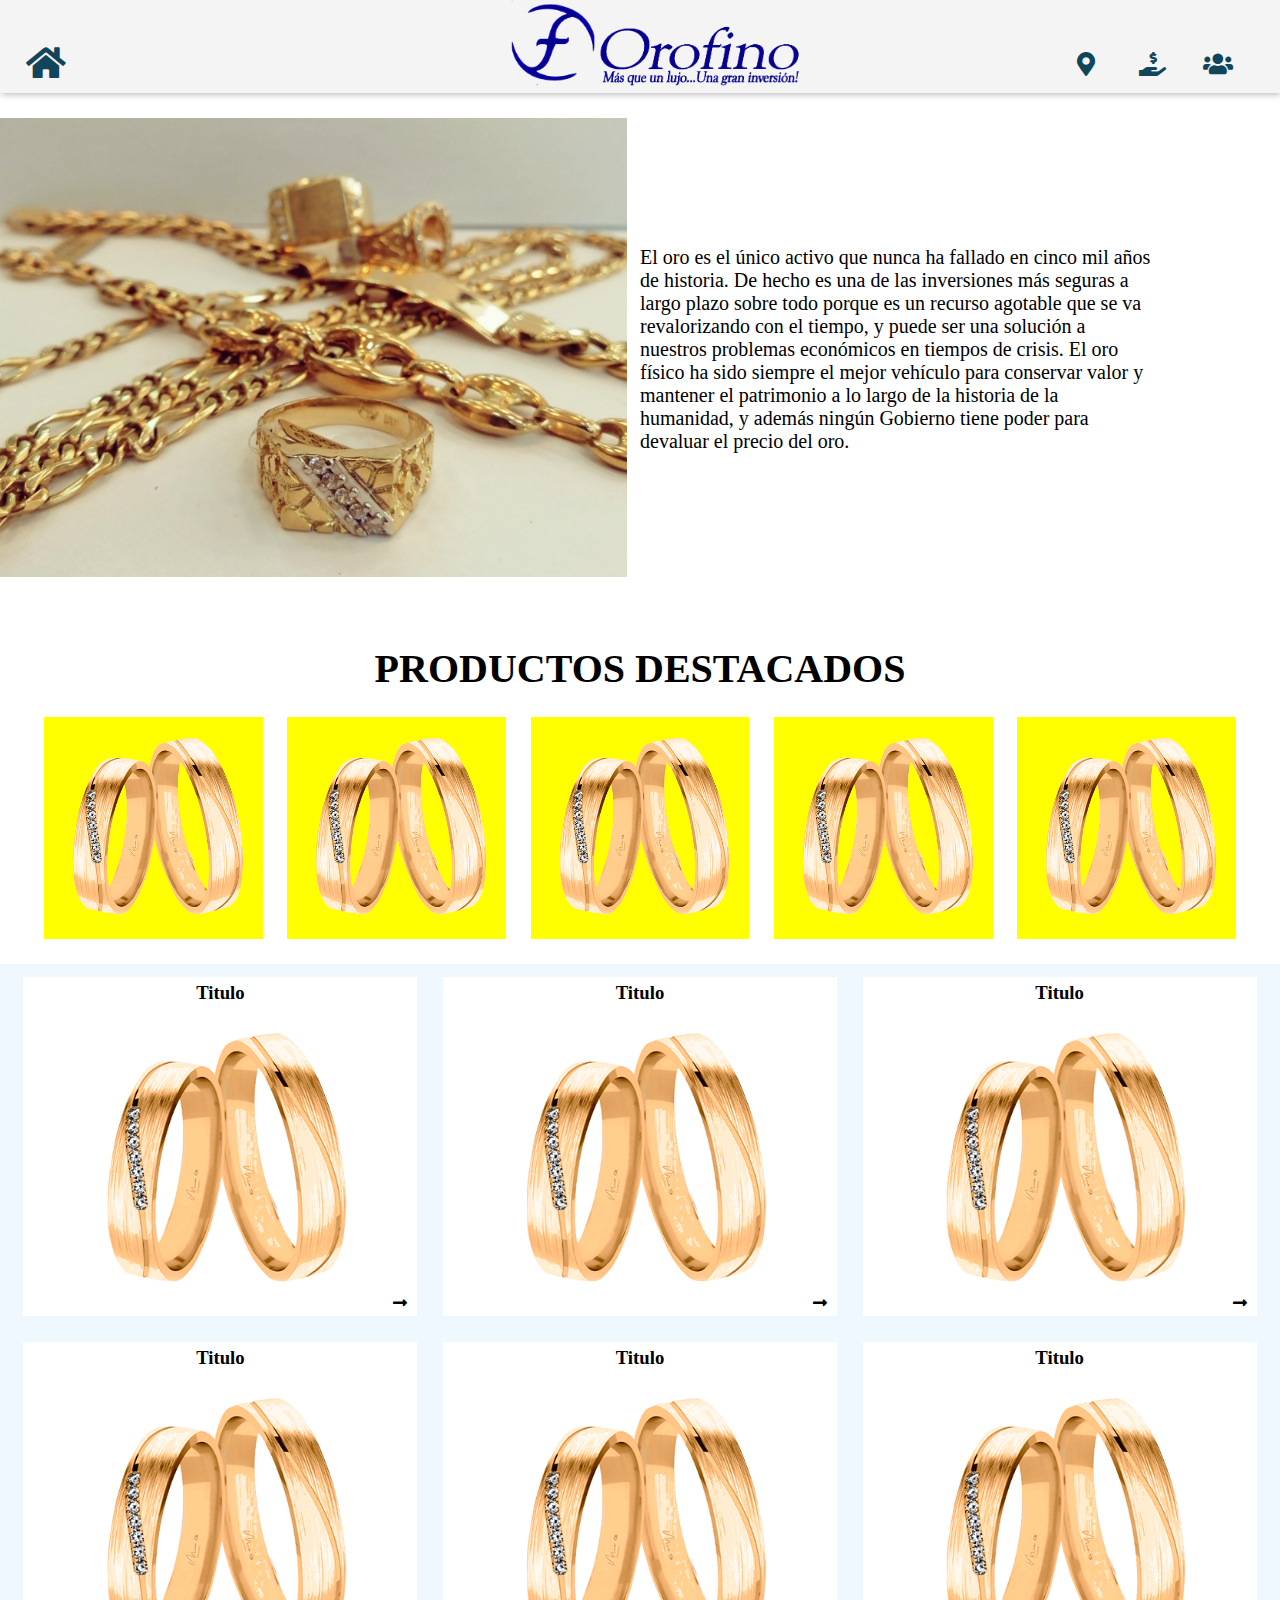
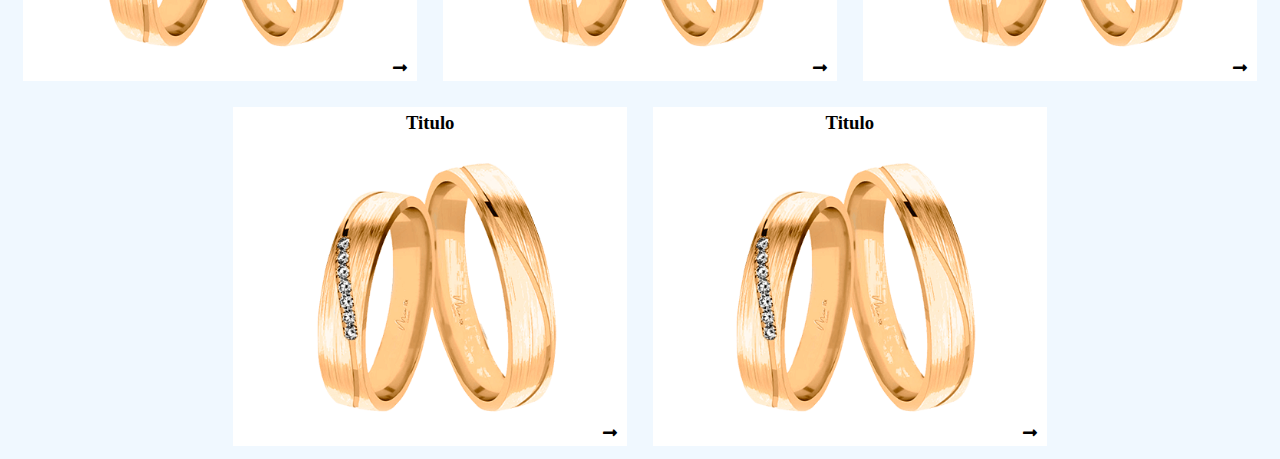
<file: tienda.html>
<!DOCTYPE html>
<html lang="es">
  <head>
    <meta charset="UTF-8" />
    <meta name="viewport" content="width=device-width, initial-scale=1.0" />
    <link rel="stylesheet" href="./css_fonts/all.css" />
    <link rel="stylesheet" href="./tienda.css" />
    <title>Document</title>
  </head>
  <body>
    <main>
      <header>
        <nav class="barra_logo">
          <div class="boton_home">
            <a href="./index.html">
              <i class="fas fa-home"></i>
            </a>
          </div>
          <figure class="imagen">
            <a href="./index.html">
              <img src="./images/logo1.png" alt="logo"/>
            </a>
          </figure>
          <div class="caja_boton">
            <div class="boton">
              <i class="fas fa-map-marker-alt"></i>
            </div>
            <div class="boton">
              <i class="fas fa-hand-holding-usd"></i>
            </div>
            <div class="boton">
              <i class="fas fa-users"></i>
            </div>
          </div>
        </nav>
      </header>
      <section class="home">
        <figure class="img-home">
          <img src="./images/orofino/fondo.jpg" alt="" />
        </figure>
        <p>
          El oro es el único activo que nunca ha fallado en
          cinco mil años de historia. De hecho es una de las inversiones más
          seguras a largo plazo sobre todo porque es un recurso agotable que se
          va revalorizando con el tiempo, y puede ser una solución a nuestros
          problemas económicos en tiempos de crisis. El oro físico ha sido
          siempre el mejor vehículo para conservar valor y mantener el
          patrimonio a lo largo de la historia de la humanidad, y además ningún
          Gobierno tiene poder para devaluar el precio del oro.
        </p>
      </section>
      <article class="container-dest">
        <h2>PRODUCTOS DESTACADOS</h2>
        <div class="destacados">
          <div class="product-dest">
            <img src="./images/oro.png" alt="" />
          </div>
          <div class="product-dest">
            <img src="./images/oro.png" alt="" />
          </div>
          <div class="product-dest">
            <img src="./images/oro.png" alt="" />
          </div>
          <div class="product-dest">
            <img src="./images/oro.png" alt="" />
          </div>
          <div class="product-dest">
            <img src="./images/oro.png" alt="" />
          </div>
        </div>
      </article>
      <section class="catalogo">
        <div class="container-catalogo">
          <div class="category">
            <h3>Titulo</h3>
            <img src="./images/oro.png" alt="" />
            <i class="fas fa-long-arrow-alt-right arrow"></i>
          </div>
          <div class="category">
            <h3>Titulo</h3>
            <img src="./images/oro.png" alt="" />
            <i class="fas fa-long-arrow-alt-right arrow"></i>
          </div>
          <div class="category">
            <h3>Titulo</h3>
            <img src="./images/oro.png" alt="" />
            <i class="fas fa-long-arrow-alt-right arrow"></i>
          </div>
          <div class="category">
            <h3>Titulo</h3>
            <img src="./images/oro.png" alt="" />
            <i class="fas fa-long-arrow-alt-right arrow"></i>
          </div>
          <div class="category">
            <h3>Titulo</h3>
            <img src="./images/oro.png" alt="" />
            <i class="fas fa-long-arrow-alt-right arrow"></i>
          </div>
          <div class="category">
            <h3>Titulo</h3>
            <img src="./images/oro.png" alt="" />
            <i class="fas fa-long-arrow-alt-right arrow"></i>
          </div>
          <div class="category">
            <h3>Titulo</h3>
            <img src="./images/oro.png" alt="" />
            <i class="fas fa-long-arrow-alt-right arrow"></i>
          </div>
          <div class="category">
            <h3>Titulo</h3>
            <img src="./images/oro.png" alt="" />
            <i class="fas fa-long-arrow-alt-right arrow"></i>
          </div>
        </div>
      </section>
      <footer class="footer"></footer>
    </main>
  </body>
</html>
</file>
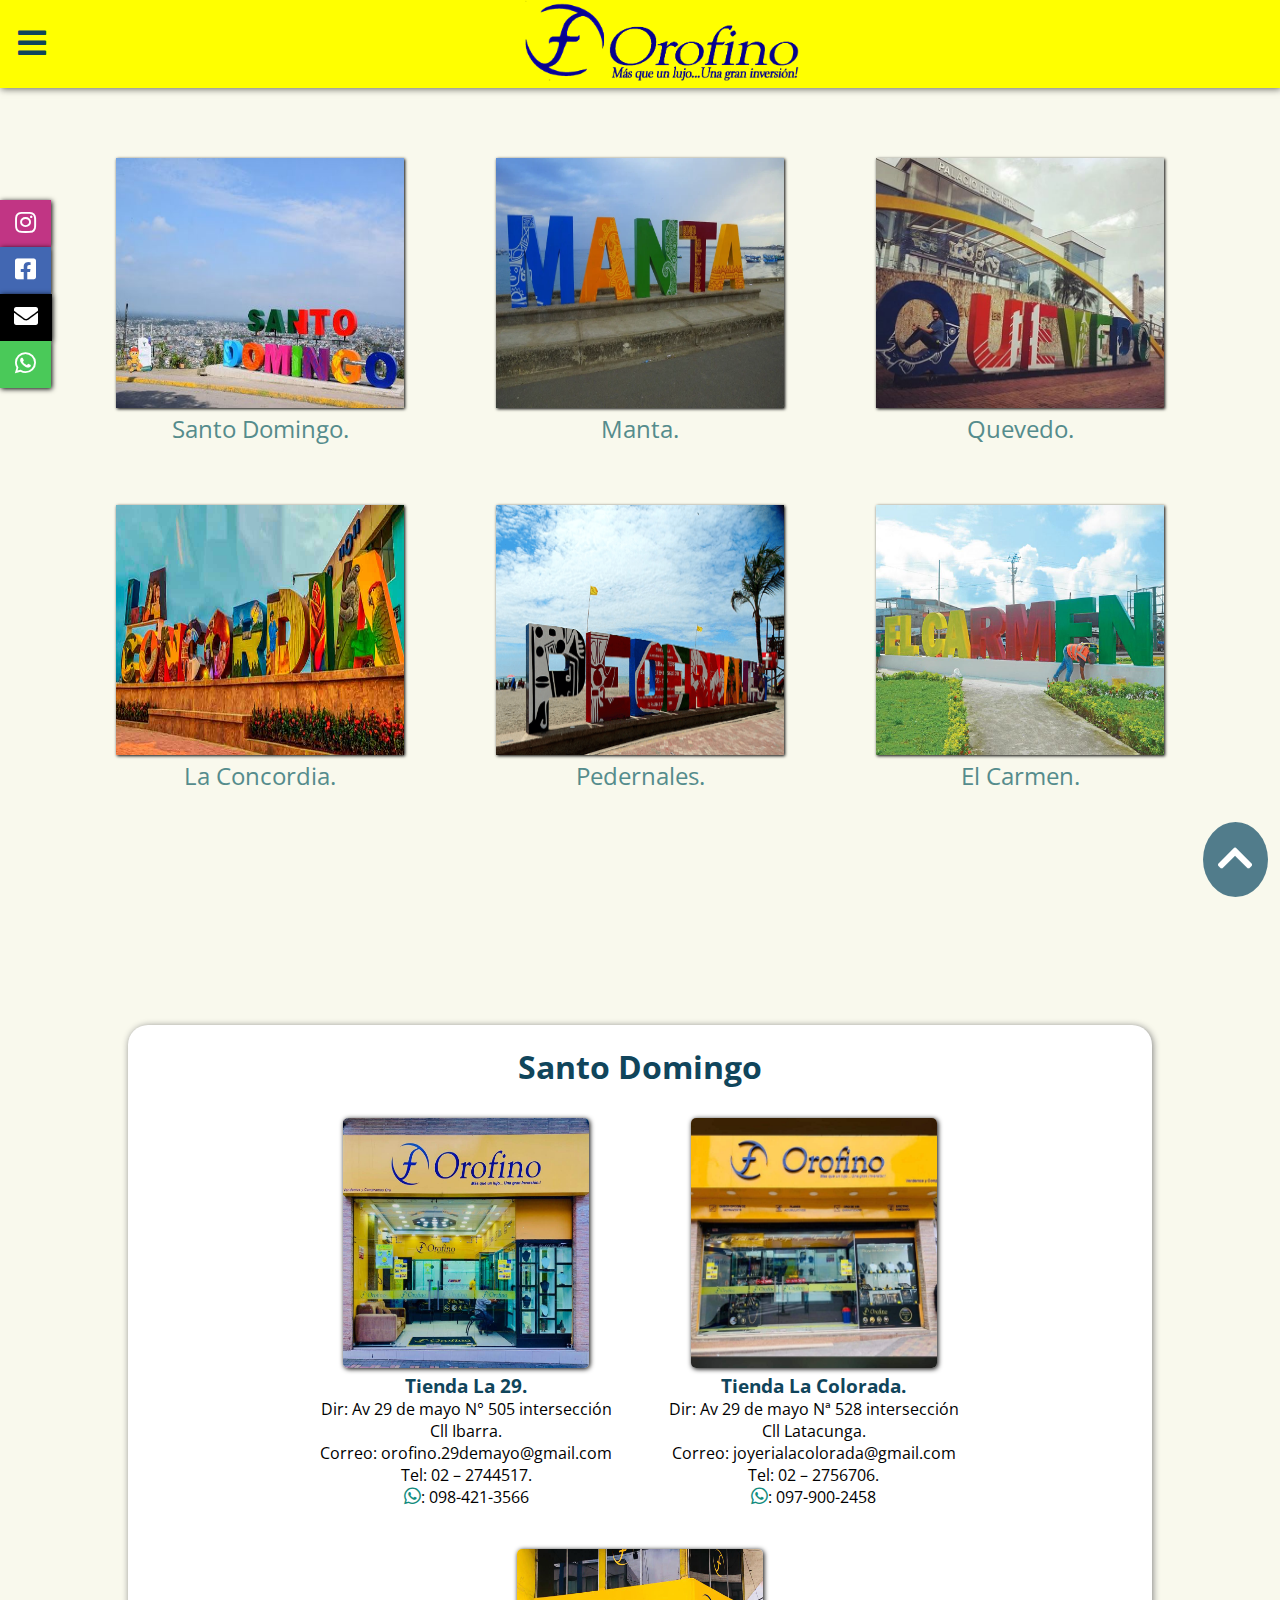
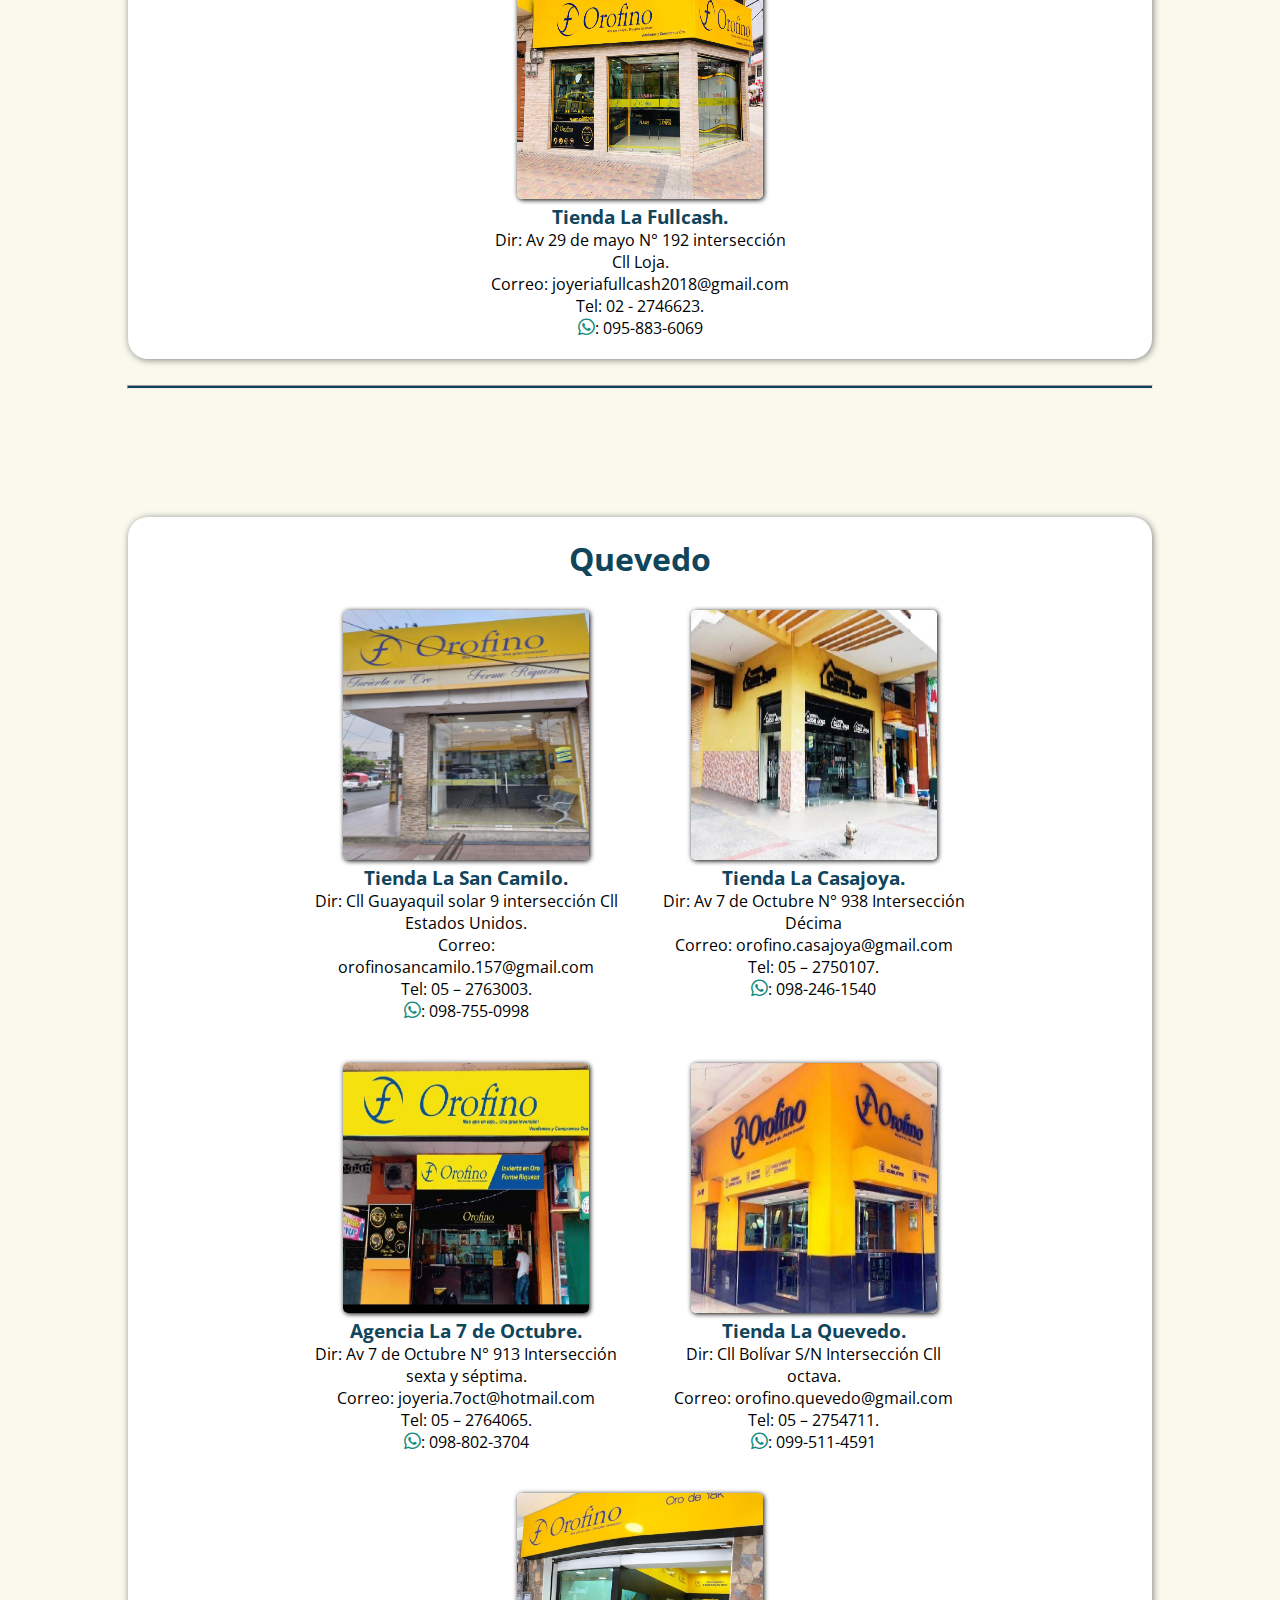
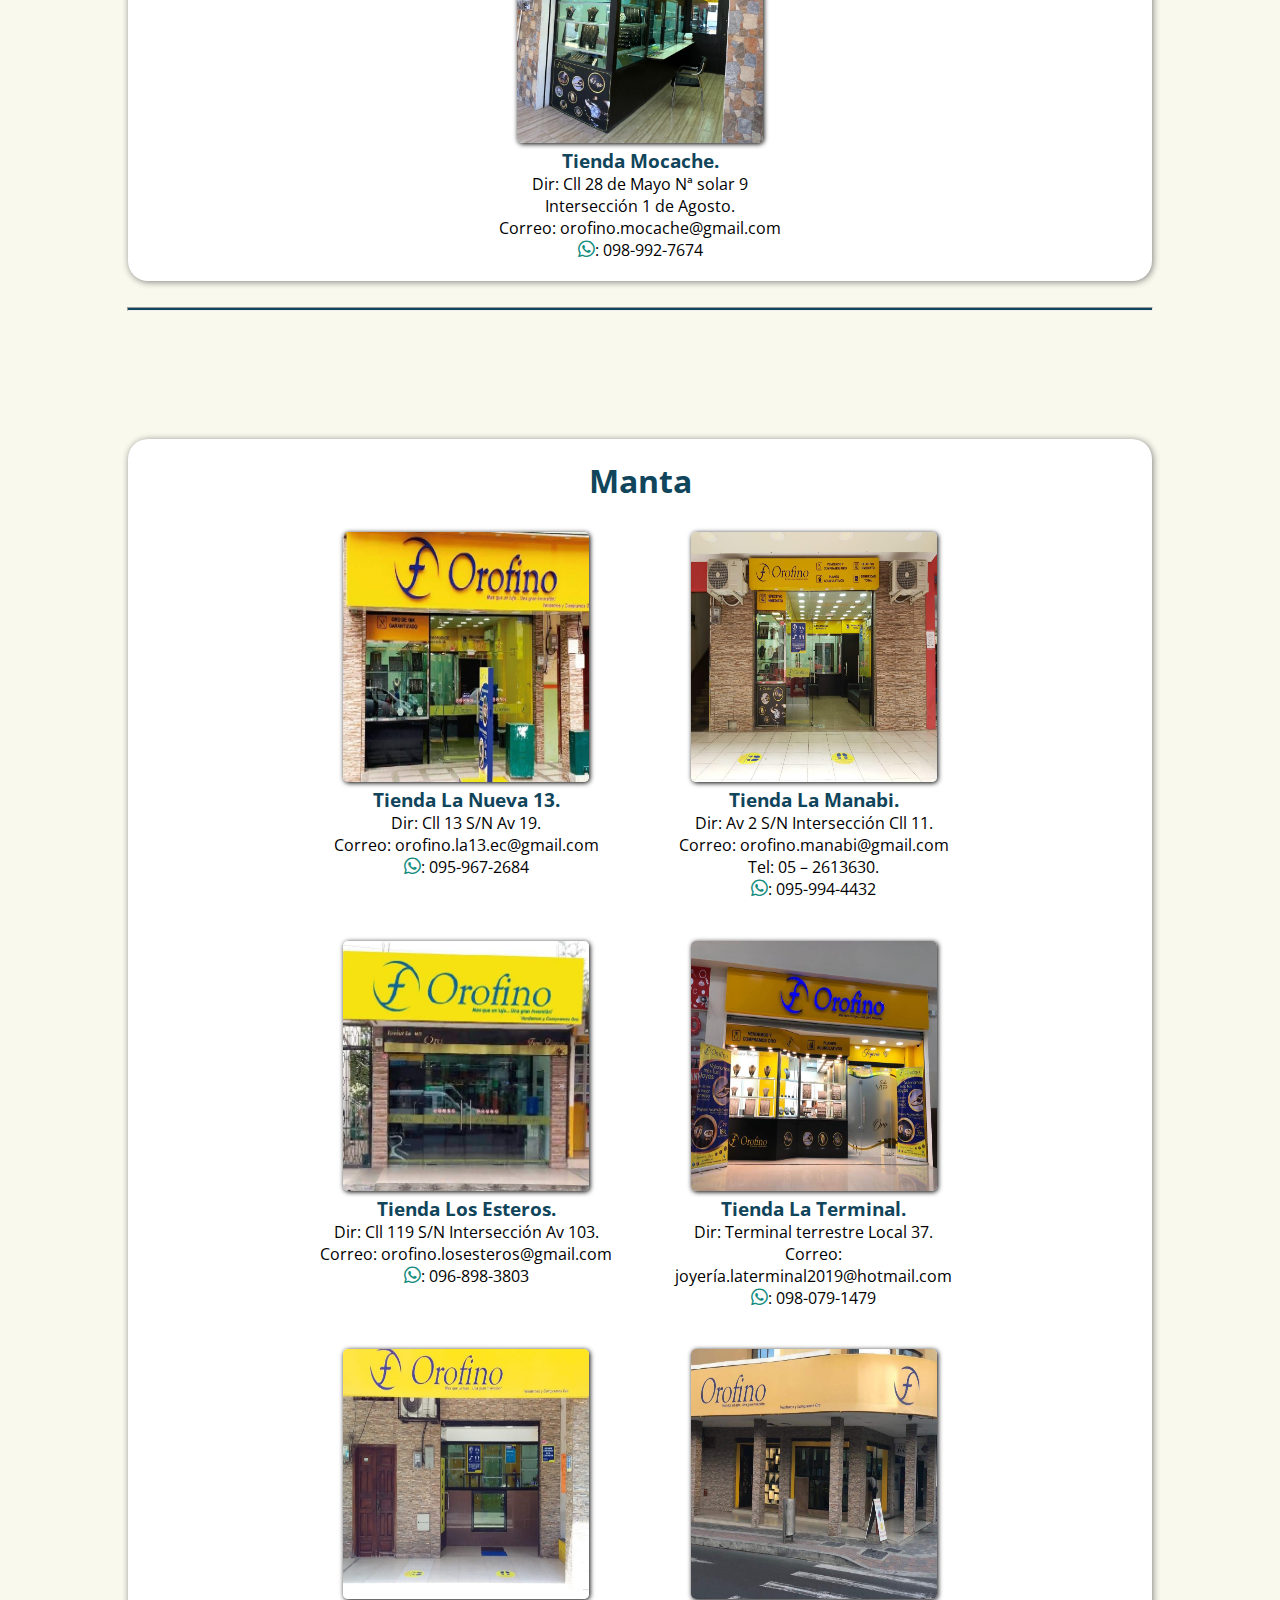
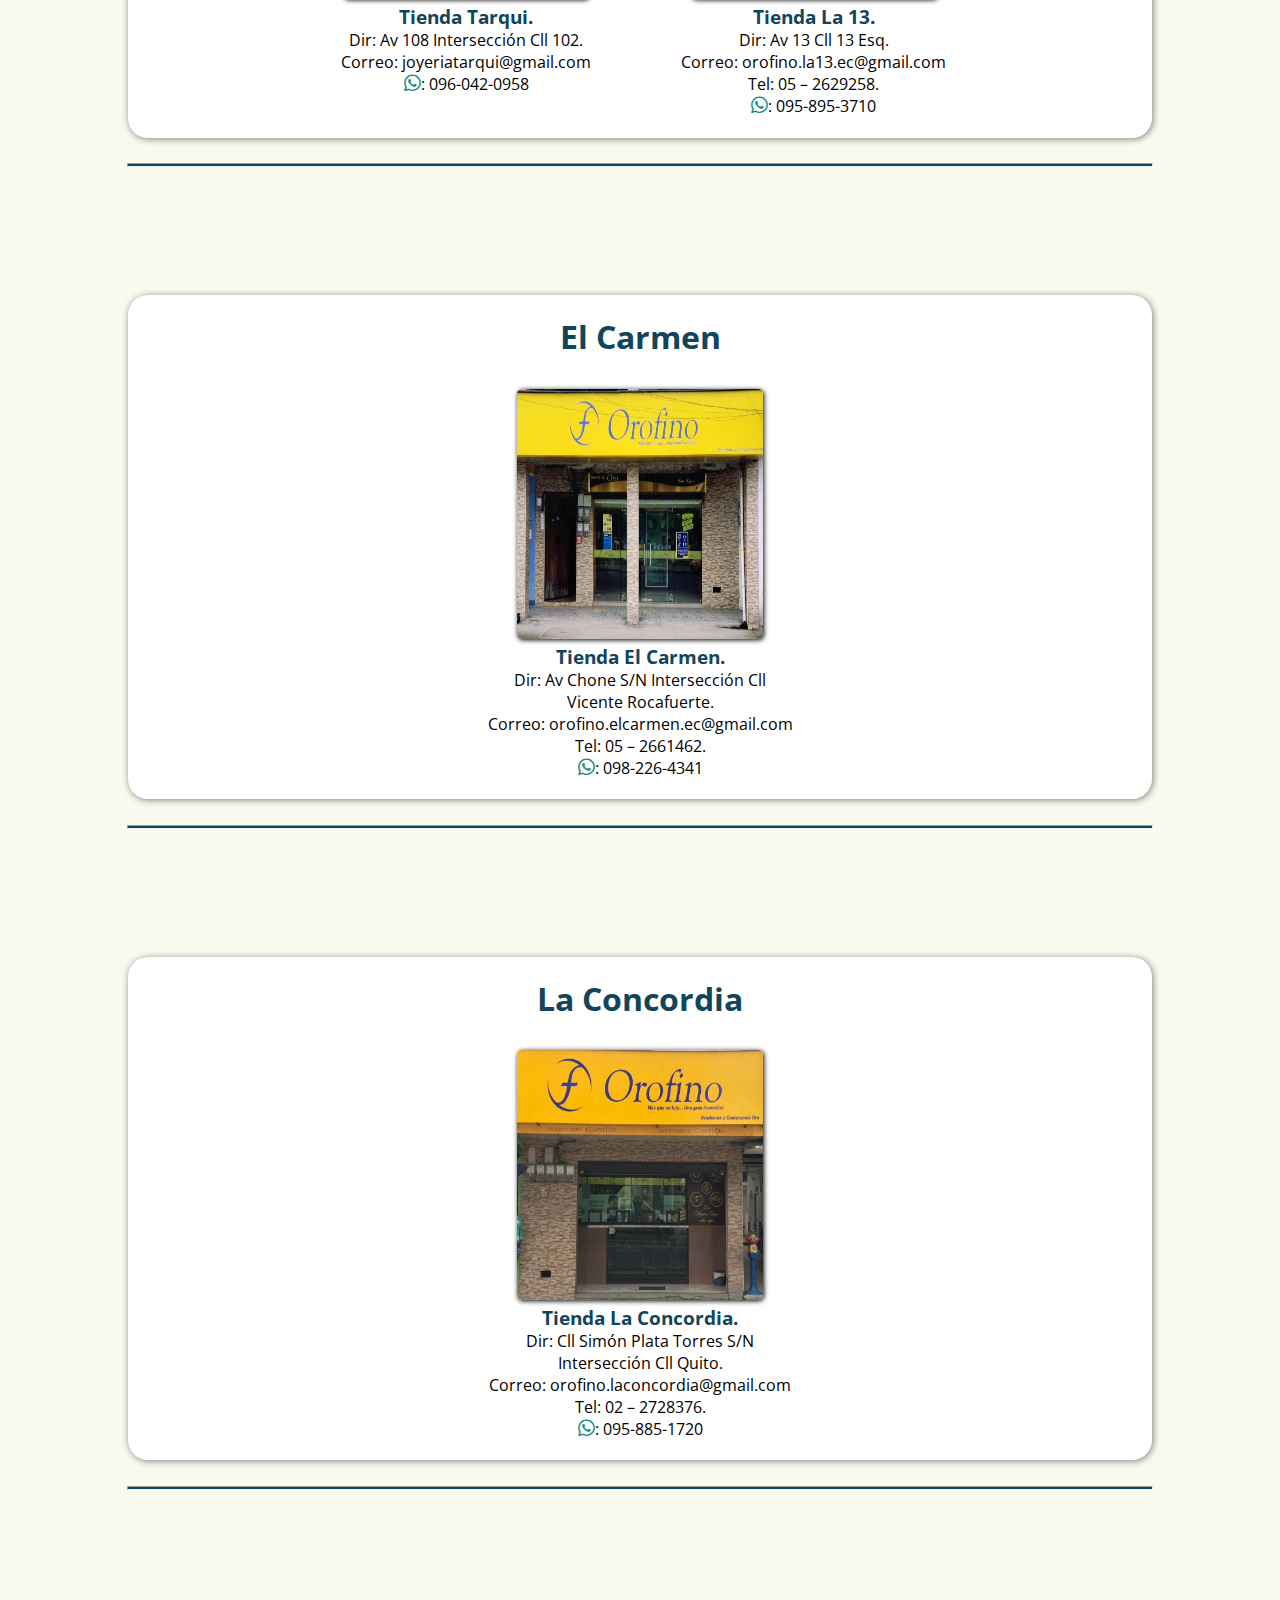
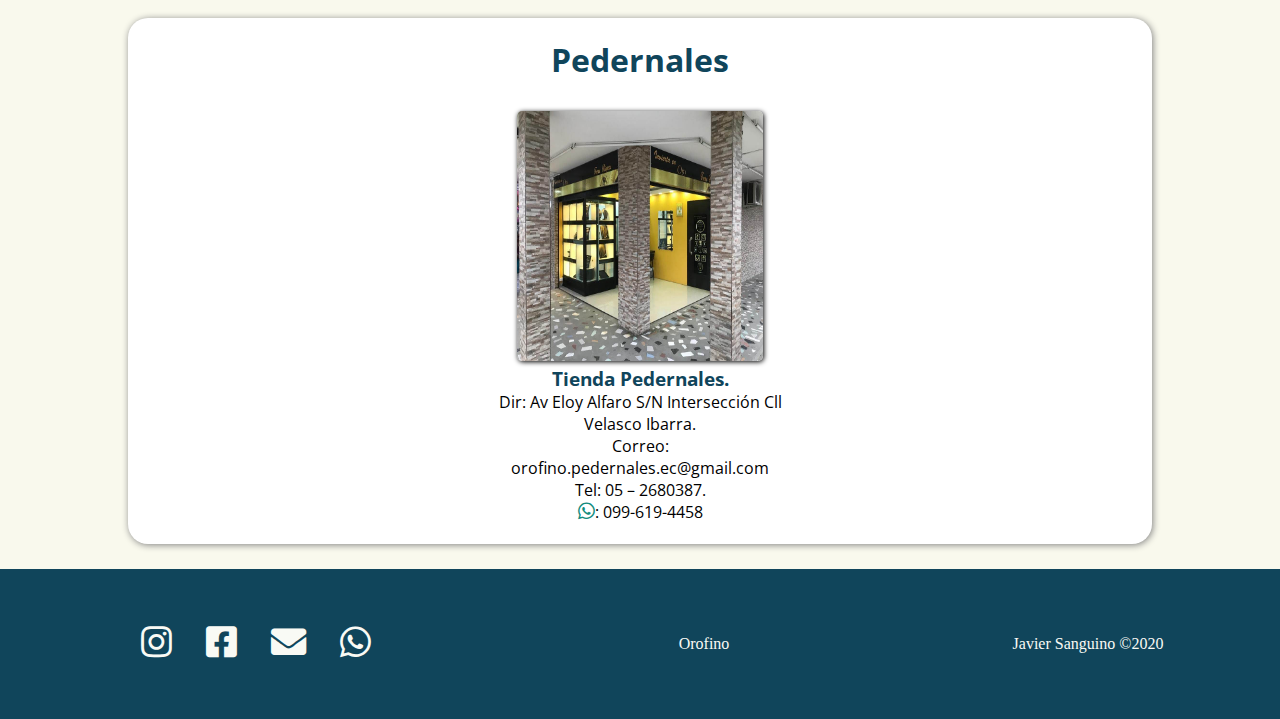
<file: enlaces/contacto.html>
<!DOCTYPE html>
<html lang="es">

<head>
    <meta charset="UTF-8">
    <meta name="viewport" content="width=device-width, initial-scale=1.0">
    <link rel="stylesheet" href="../css/estilos_contacto.css">
    <link rel="stylesheet" href="../css_fonts/all.min.css">
    <link rel="icon" href="../images/icono.ico">
    <link href="https://fonts.googleapis.com/css2?family=Open+Sans:wght@300&family=Roboto:wght@100&display=swap"
        rel="stylesheet">
    <title>Contacto</title>
</head>

<body>
    <main>
        <nav class="barra_logo">
            <div class="imagen">
                <a href="../index.html"><img src="../images/logo1.png" alt="logo"></a>
            </div>
            <div class="caja_boton">
                <button class="boton"><i class="fas fa-bars"></i>
                    <ul>
                        <li class="item_menu"><a href="../index.html">Inicio</a></li>
                        <li class="item_menu"><a href="../enlaces/tienda.html">Tienda</a></li>
                        <li class="item_menu"><a href="nosotros.html">Nosotros</a></li>
                        <li class="item_menu"><a href="contratacion.html">Contratacion</a></li>
                    </ul>
                </button>
            </div>
        </nav>
        <span id="up"></span>
        <section class="galery">
            <div class="item">
                <a href="#_sto_dom"><img src="../images/orofino/santo_dom.jpg" alt="santo domingo"
                        title="santo domingo"></a>
                <p>Santo Domingo.</p>
            </div>
            <div class="item">
                <a href="#_manta"><img src="../images/orofino/manta.jpg" alt="Manta" title="Manta"></a>
                <p>Manta.</p>
            </div>
            <div class="item">
                <a href="#_quevedo"><img src="../images/orofino/quevedo.jpg" alt="Quevedo" title="Quevedo"></a>
                <p>Quevedo.</p>
            </div>
            <div class="item">
                <a href="#_concordia"><img src="../images/orofino/concordia_.jpg" alt="la Concordia"
                        title="la Concordia"></a>
                <p>La Concordia.</p>
            </div>
            <div class="item">
                <a href="#_pedernales"><img src="../images/orofino/pedernales.png" alt="Pedernales" title="Pedernales"></a>
                <p>Pedernales.</p>
            </div>
            <div class="item">
                <a href="#_el_carmen"><img src="../images/orofino/el_carmen.jpg" alt="El Carmen" title="El Carmen"></a>
                <p>El Carmen.</p>
            </div>
        </section>
        <article class="boton-up">
            <button><a href="#up"><i class="fas fa-chevron-up"></i></a></button>
        </article>
        <section class="container">
            <span id="_sto_dom"></span>
            <div class="ciudad" id="sto_dom">
                <h2 class="titulo_ciudad">Santo Domingo</h2>
                <div class="container_agencia">
                    <div class="agencia" id="la_29">
                        <img src="../images/orofino/151.jpg" alt="agencia" title="La 29">
                        <h3>Tienda La 29.</h3>
                        <p>Dir: Av 29 de mayo N° 505 intersección Cll Ibarra.</p>
                        <p>Correo: orofino.29demayo@gmail.com</p>
                        <p>Tel: 02 – 2744517.</p>
                        <p><i class="fab fa-whatsapp"></i>: 098-421-3566</p>
                    </div>
                    <div class="agencia" id="colorada">
                        <img src="../images/orofino/150.jpg" alt="agencia" title="La Colorada">
                        <h3>Tienda La Colorada.</h3>
                        <p>Dir: Av 29 de mayo Nª 528 intersección Cll Latacunga.</p>
                        <p>Correo: joyerialacolorada@gmail.com </p>
                        <p>Tel: 02 – 2756706.</p>
                        <p><i class="fab fa-whatsapp"></i>: 097-900-2458</p>
                    </div>
                    <div class="agencia" id="full">
                        <img src="../images/orofino/full.jpg" alt="agencia" title="La Fullcash">
                        <h3>Tienda La Fullcash.</h3>
                        <p>Dir: Av 29 de mayo N° 192 intersección Cll Loja.</p>
                        <p>Correo: joyeriafullcash2018@gmail.com</p>
                        <p>Tel: 02 - 2746623.</p>
                        <p><i class="fab fa-whatsapp"></i>: 095-883-6069</p>
                    </div>
                </div>
            </div>
            <hr id="_quevedo" />
            <div class="ciudad" id="quevedo">
                <h2 class="titulo_ciudad">Quevedo</h2>
                <div class="container_agencia">
                    <div class="agencia">
                        <img src="../images/orofino/san_camilo.jpg" alt="agencia" title="La San Camilo">
                        <h3>Tienda La San Camilo.</h3>
                        <p>Dir: Cll Guayaquil solar 9 intersección Cll Estados Unidos.</p>
                        <p>Correo: orofinosancamilo.157@gmail.com </p>
                        <p>Tel: 05 – 2763003.</p>
                        <p><i class="fab fa-whatsapp"></i>: 098-755-0998</p>
                    </div>
                    <div class="agencia">
                        <img src="../images/orofino/casa_joya.jpg" alt="agencia" title="La Casajoya">
                        <h3>Tienda La Casajoya.</h3>
                        <p>Dir: Av 7 de Octubre N° 938 Intersección Décima</p>
                        <p>Correo: orofino.casajoya@gmail.com</p>
                        <p>Tel: 05 – 2750107.</p>
                        <p><i class="fab fa-whatsapp"></i>: 098-246-1540</p>
                    </div>
                    <div class="agencia">
                        <img src="../images/orofino/7_octubre.jpg" alt="agencia" title="La 7 de Octubre">
                        <h3>Agencia La 7 de Octubre.</h3>
                        <p>Dir: Av 7 de Octubre N° 913 Intersección sexta y séptima.</p>
                        <p>Correo: joyeria.7oct@hotmail.com</p>
                        <p>Tel: 05 – 2764065.</p>
                        <p><i class="fab fa-whatsapp"></i>: 098-802-3704</p>
                    </div>
                    <div class="agencia">
                        <img src="../images/orofino/la_quevedo.jpg" alt="agencia" title="La Quevedo">
                        <h3>Tienda La Quevedo.</h3>
                        <p>Dir: Cll Bolívar S/N Intersección Cll octava.</p>
                        <p>Correo: orofino.quevedo@gmail.com </p>
                        <p>Tel: 05 – 2754711.</p>
                        <p><i class="fab fa-whatsapp"></i>: 099-511-4591</p>
                    </div>
                    <div class="agencia">
                        <img src="../images/orofino/mocache.jpg" alt="agencia" title="La Mocache">
                        <h3>Tienda Mocache.</h3>
                        <p>Dir: Cll 28 de Mayo Nª solar 9 Intersección 1 de Agosto.</p>
                        <p>Correo: orofino.mocache@gmail.com</p>
                        <p><i class="fab fa-whatsapp"></i>: 098-992-7674</p>
                    </div>
                </div>
            </div>
            <hr id="_manta" />
            <div class="ciudad" id="manta">
                <h2 class="titulo_ciudad">Manta</h2>
                <div class="container_agencia">
                    <div class="agencia">
                        <img src="../images/orofino/nueva_13.jpg" alt="agencia" title="La 13">
                        <h3>Tienda La Nueva 13.</h3>
                        <p>Dir: Cll 13 S/N Av 19.</p>
                        <p>Correo: orofino.la13.ec@gmail.com </p>
                        <p><i class="fab fa-whatsapp"></i>: 095-967-2684</p>
                    </div>
                    <div class="agencia">
                        <img src="../images/orofino/manabi.jpg" alt="agencia" title="La Manabi">
                        <h3>Tienda La Manabi.</h3>
                        <p>Dir: Av 2 S/N Intersección Cll 11.</p>
                        <p>Correo: orofino.manabi@gmail.com </p>
                        <p>Tel: 05 – 2613630.</p>
                        <p><i class="fab fa-whatsapp"></i>: 095-994-4432</p>
                    </div>
                    <div class="agencia">
                        <img src="../images/orofino/esteros.jpg" alt="agencia" title="Los Esteros">
                        <h3>Tienda Los Esteros.</h3>
                        <p>Dir: Cll 119 S/N Intersección Av 103.</p>
                        <p>Correo: orofino.losesteros@gmail.com</p>
                        <p><i class="fab fa-whatsapp"></i>: 096-898-3803</p>
                    </div>
                    <div class="agencia">
                        <img src="../images/orofino/terminal.jpg" alt="agencia" title="La Terminal">
                        <h3>Tienda La Terminal.</h3>
                        <p>Dir: Terminal terrestre Local 37.</p>
                        <p>Correo: joyería.laterminal2019@hotmail.com</p>
                        <p><i class="fab fa-whatsapp"></i>: 098-079-1479</p>
                    </div>
                    <div class="agencia">
                        <img src="../images/orofino/tarqui.jpg" alt="agencia" title="La Tarqui">
                        <h3>Tienda Tarqui.</h3>
                        <p>Dir: Av 108 Intersección Cll 102.</p>
                        <p>Correo: joyeriatarqui@gmail.com</p>
                        <p><i class="fab fa-whatsapp"></i>: 096-042-0958</p>
                    </div>
                    <div class="agencia">
                        <img src="../images/orofino/la_13.jpg" alt="agencia" title="La vieja 13">
                        <h3>Tienda La 13.</h3>
                        <p>Dir: Av 13 Cll 13 Esq.</p>
                        <p>Correo: orofino.la13.ec@gmail.com</p>
                        <p>Tel: 05 – 2629258.</p>
                        <p><i class="fab fa-whatsapp"></i>: 095-895-3710</p>
                    </div>
                </div>
            </div>
            <hr id="_el_carmen" />
            <div class="ciudad" id="el_carmen">
                <h2 class="titulo_ciudad">El Carmen</h2>
                <div class="container_agencia">
                    <div class="agencia">
                        <img src="../images/orofino/153.jpg" alt="agencia" title="El Carmen">
                        <h3>Tienda El Carmen.</h3>
                        <p>Dir: Av Chone S/N Intersección Cll Vicente Rocafuerte.</p>
                        <p>Correo: orofino.elcarmen.ec@gmail.com</p>
                        <p>Tel: 05 – 2661462.</p>
                        <p><i class="fab fa-whatsapp"></i>: 098-226-4341</p>
                    </div>
                </div>
            </div>
            <hr id="_concordia" />
            <div class="ciudad" id="concordia">
                <h2 class="titulo_ciudad">La Concordia</h2>
                <div class="container_agencia">
                    <div class="agencia">
                        <img src="../images/orofino/concordia.jpg" alt="agencia" title="La concordia">
                        <h3>Tienda La Concordia.</h3>
                        <p>Dir: Cll Simón Plata Torres S/N Intersección Cll Quito.</p>
                        <p>Correo: orofino.laconcordia@gmail.com</p>
                        <p>Tel: 02 – 2728376.</p>
                        <p><i class="fab fa-whatsapp"></i>: 095-885-1720</p>
                    </div>
                </div>
            </div>
            <hr id="_pedernales" />
            <div class="ciudad" id="pedernales">
                <h2 class="titulo_ciudad">Pedernales</h2>
                <div class="container_agencia">
                    <div class="agencia">
                        <img src="../images/orofino/pedernales.jpg" alt="agencia" title="Pedernales">
                        <h3>Tienda Pedernales.</h3>
                        <p>Dir: Av Eloy Alfaro S/N Intersección Cll Velasco Ibarra.</p>
                        <p>Correo: orofino.pedernales.ec@gmail.com</p>
                        <p>Tel: 05 – 2680387.</p>
                        <p><i class="fab fa-whatsapp"></i>: 099-619-4458</p>
                    </div>
                </div>
            </div>
        </section>
        <article class="barra_redes">
            <ul>
                <li><a href="https://www.instagram.com/oro_fino_ecuador/?hl=es-la" class="insta" target="_blank"><i
                            class="fab fa-instagram"></i></a></li>
                <li><a href="https://www.facebook.com/OrofinoEcuador/" class="face" target="_blank"><i
                            class="fab fa-facebook-square"></i></a></li>
                <li><a href="#" class="mail"><i class="fas fa-envelope"></i></a></li>
                <li><a href="https://api.whatsapp.com/send?phone=5930958836069&text=Hola%20quisiera%20obtener%20más%20información"
                        target="_blank" class="whap"><i class="fab fa-whatsapp"></i></a></li>
            </ul>
        </article>
        
        <footer class="footer">
            <div class="pie caja_redes">
                <ul class="redes">
                    <li><a href="https://www.instagram.com/oro_fino_ecuador/?hl=es-la" target="_blank"><i
                                class="fab fa-instagram"></i></a></li>
                    <li><a href="https://www.facebook.com/OrofinoEcuador/" target="_blank"><i
                                class="fab fa-facebook-square"></i></a></li>
                    <li><a href="#"><i class="fas fa-envelope"></i></a></li>
                    <li><a href="https://api.whatsapp.com/send?phone=5930958836069&text=Hola%20quisera%20obtener%20más%20información"
                            target="_blank"><i class="fab fa-whatsapp"></i></li></a>
                </ul>
            </div>
            <div class="pie caja_inst">
                <p>Orofino</p>
            </div>
            <div class="pie caja_derec">
                <p>Javier Sanguino &copy2020</p>
            </div>
        </footer>
    </main>
</body>

</html>
</file>
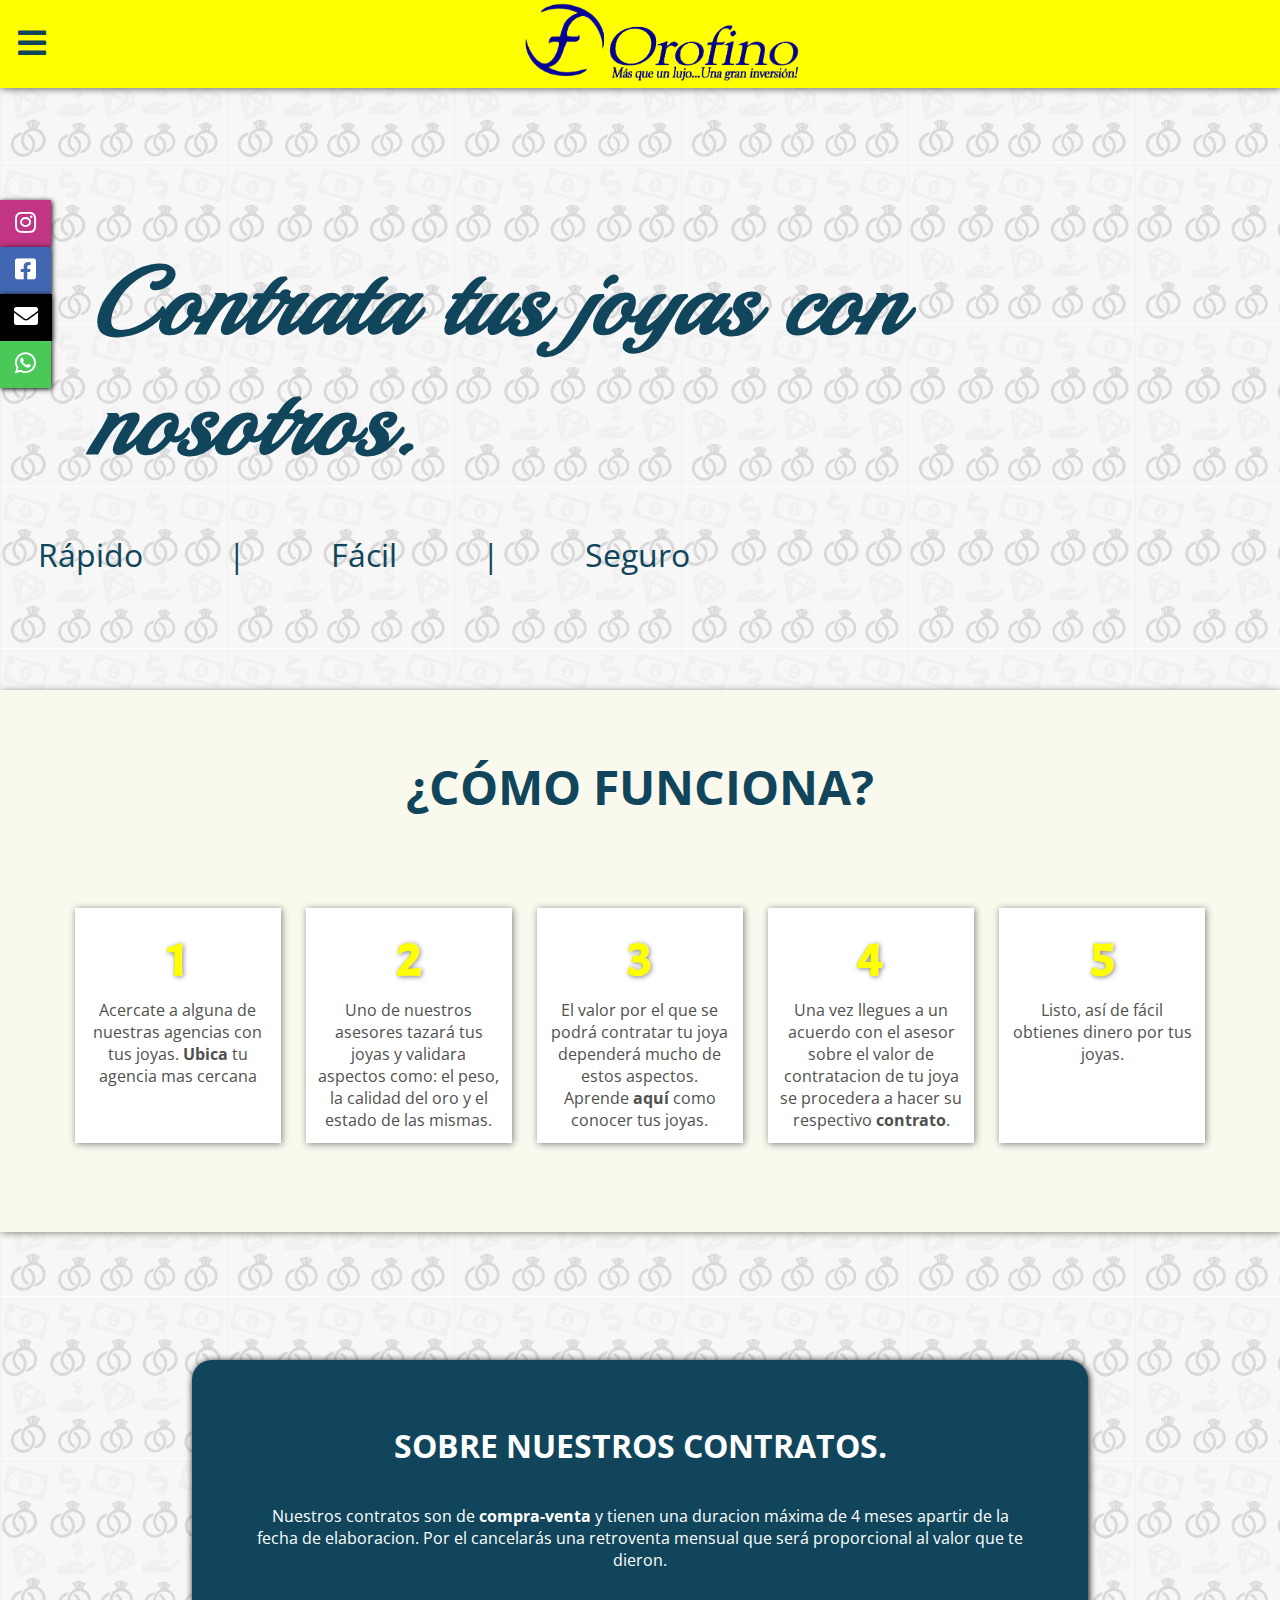
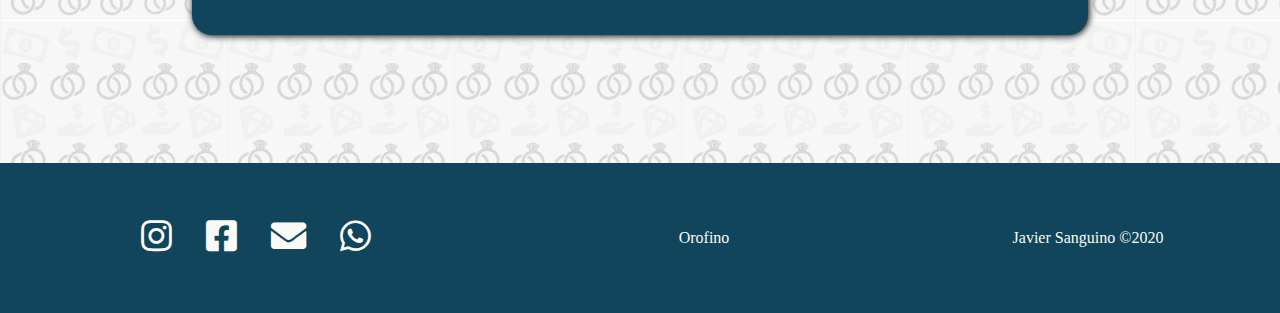
<file: enlaces/contratacion.html>
<!DOCTYPE html>
<html lang="es">

<head>
    <meta charset="UTF-8">
    <meta name="viewport" content="width=device-width, initial-scale=1.0">
    <link rel="stylesheet" href="../css/estilos_contratacion.css">
    <link rel="icon" href="../images/icono.ico">
    <link rel="stylesheet" href="../css_fonts/all.min.css">
    <link href="https://fonts.googleapis.com/css2?family=Acme&family=Fredoka+One&display=swap" rel="stylesheet">
    <link href="https://fonts.googleapis.com/css2?family=Open+Sans:wght@300&family=Playball&display=swap"
        rel="stylesheet">
    <title>Contratacion</title>
</head>
<body>
    <main>
        <nav class="barra_logo">
            <figure class="imagen">
                <a href="../index.html"><img src="../images/logo1.png" alt="logo"></a>
        </figure>
            <div class="caja_boton">
                <button class="boton"><i class="fas fa-bars"></i>
                    <ul>
                        <li class="item_menu"><a href="../index.html">Inicio</a></li>
                        <li class="item_menu"><a href="../enlaces/tienda.html">Tienda</a></li>
                        <li class="item_menu"><a href="contacto.html">Contacto</a></li>
                        <li class="item_menu"><a href="nosotros.html">Nosotros</a></li>
                    </ul>
                </button>
            </div>
        </nav>
        <header class="inicio">
            <h1>Contrata tus joyas con nosotros.</h1>
            <ul>
                <li>Rápido</li>
                <li>|</li>
                <li>Fácil</li>
                <li>|</li>
                <li>Seguro</li>
            </ul>
        </header>
        <section class="container">
            <h2 class="titulo">¿CÓMO FUNCIONA?</h2>
            <div class="contenedor">
                <div class="caja">
                    <h2>1</h2>
                    <p>Acercate a alguna de nuestras agencias con tus joyas. <a href="contacto.html"
                            class="enlace">Ubica</a> tu
                        agencia mas cercana</p>
                </div>
                <div class="caja">
                    <h2>2</h2>
                    <p>Uno de nuestros asesores tazará tus joyas y validara aspectos como: el peso, la calidad del oro y el
                        estado de las mismas.</p>
                </div>
                <div class="caja">
                    <h2>3</h2>
                    <p>El valor por el que se podrá contratar tu joya dependerá mucho de estos aspectos. Aprende <a href="#"
                            class="enlace">aquí</a> como conocer tus joyas.</p>
                </div>
                <div class="caja">
                    <h2>4</h2>
                    <p>Una vez llegues a un acuerdo con el asesor sobre el valor de contratacion de tu joya se procedera a
                        hacer
                        su respectivo <strong>contrato</strong>.</p>
                </div>
                <div class="caja">
                    <h2>5</h2>
                    <p>Listo, así de fácil obtienes dinero por tus joyas.</p>
                </div>
            </div>
        </section>
        <div class="mensaje">
            <h2>SOBRE NUESTROS CONTRATOS.</h2>
            <p>
                Nuestros contratos son de <strong>compra-venta</strong> y tienen una duracion máxima de 4 meses apartir de
                la fecha de elaboracion.
                Por el cancelarás una retroventa mensual que será proporcional al valor que te dieron.
            </p>
        </div>
        <article class="barra_redes">
            <ul>
                <li><a href="https://www.instagram.com/oro_fino_ecuador/?hl=es-la" class="insta" target="_blank"><i
                            class="fab fa-instagram"></i></a></li>
                <li><a href="https://www.facebook.com/OrofinoEcuador/" class="face" target="_blank"><i
                            class="fab fa-facebook-square"></i></a></li>
                <li><a href="#" class="mail"><i class="fas fa-envelope"></i></a></li>
                <li><a href="https://api.whatsapp.com/send?phone=5930958836069&text=Hola%20quisera%20obtener%20más%20información"
                        class="whap" target="_blank"><i class="fab fa-whatsapp"></i></a></li>
            </ul>
        </article>
        <footer class="footer">
            <div class="pie caja_redes">
                <ul class="redes">
                    <li><a href="https://www.instagram.com/oro_fino_ecuador/?hl=es-la" target="_blank"><i
                                class="fab fa-instagram"></i></a></li>
                    <li><a href="https://www.facebook.com/OrofinoEcuador/" target="_blank"><i
                                class="fab fa-facebook-square"></i></a></li>
                    <li><a href="#"><i class="fas fa-envelope"></i></a></li>
                    <li><a href="https://api.whatsapp.com/send?phone=5930958836069&text=Hola%20quisera%20obtener%20más%20información"
                            target="_blank"><i class="fab fa-whatsapp"></i></li></a>
                </ul>
            </div>
            <div class="pie caja_inst">
                <p>Orofino</p>
            </div>
            <div class="pie caja_derec">
                <p>Javier Sanguino &copy2020</p>
            </div>
        </footer>
    </main>
</body>

</html>
</file>
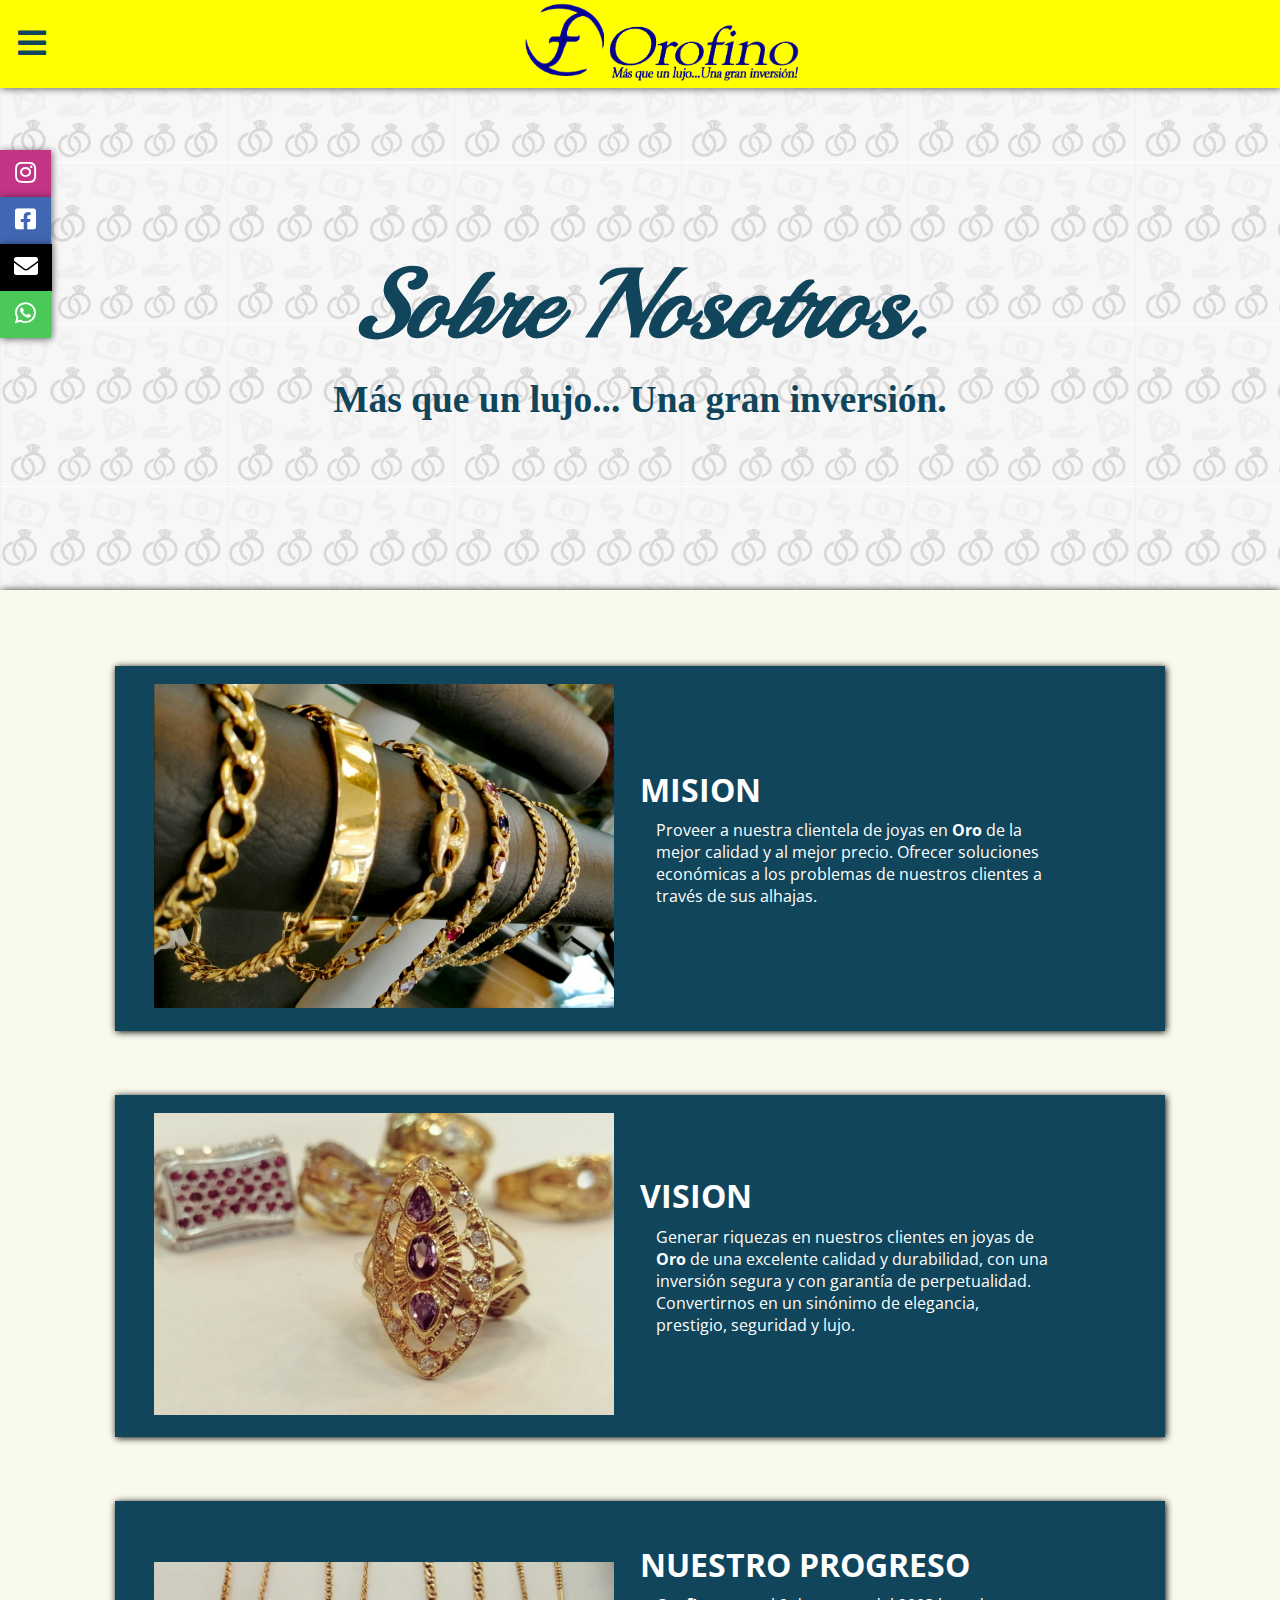
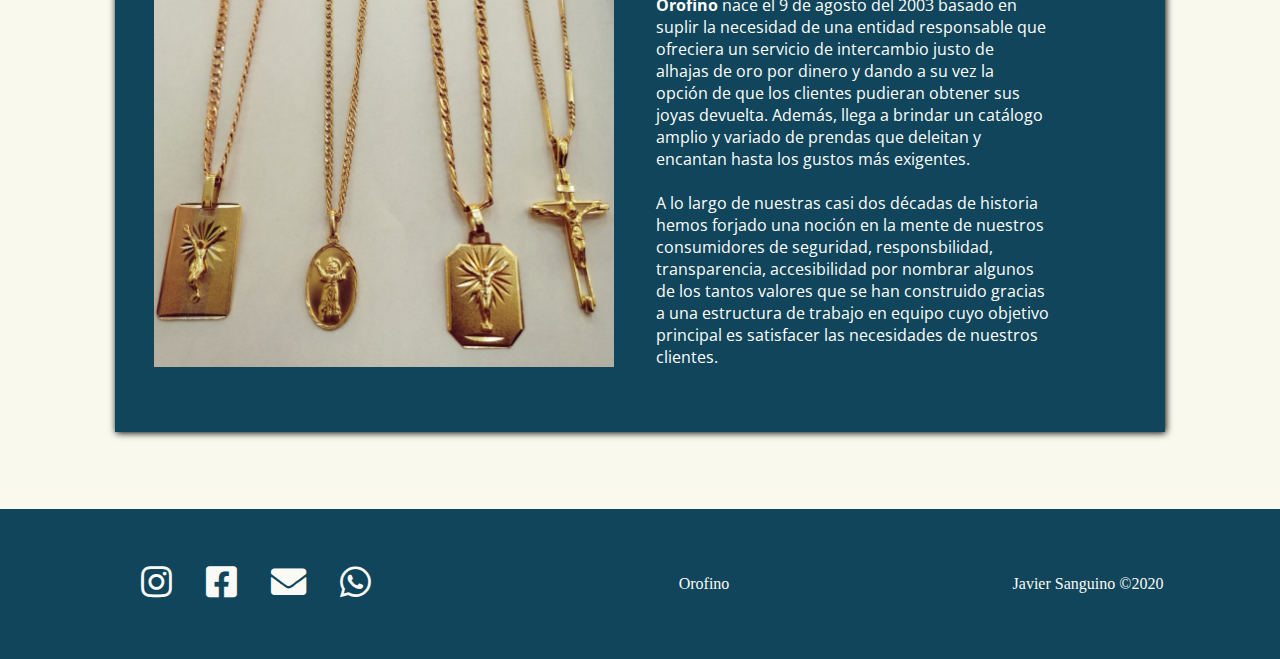
<file: enlaces/nosotros.html>
<!DOCTYPE html>
<html lang="es">

<head>
    <meta charset="UTF-8">
    <meta name="viewport" content="width=device-width, initial-scale=1.0">
    <link rel="stylesheet" href="../css/estilos_nosotros.css">
    <link rel="stylesheet" href="../css_fonts/all.min.css">
    <link href="https://fonts.googleapis.com/css2?family=Open+Sans:wght@300&family=Playball&display=swap"
        rel="stylesheet">
    <link rel="icon" href="../images/icono.ico">
   <title>Nosotros</title>
</head>

<body>
    <main>
        <nav class="barra_logo">
        <figure class="imagen">
            <a href="../index.html"><img src="../images/logo1.png" alt="logo"></a>
        </figure>
        <div class="caja_boton">
            <button class="boton"><i class="fas fa-bars"></i>
                <ul>
                    <li class="item"><a href="../index.html">Inicio</a></li>
                    <li class="item"><a href="../enlaces/tienda.html">Tienda</a></li>
                    <li class="item"><a href="contacto.html">Contacto</a></li>
                    <li class="item"><a href="contratacion.html">Contratacion</a></li>
                </ul>
            </button>
        </div>
        </nav>
        <section class="titulo">
        <h1>Sobre Nosotros.</h1>
        <h3>Más que un lujo... Una gran inversión.</h3>
        </section>
        <section class="container">
        <div class="caja">
            <figure class="caja_img">
                <img src="../images/orofino/foto3.jpg">
            </figure>
            <div class="texto">
                <h2>MISION</h2>
                <p>
                    Proveer a nuestra clientela de joyas en <strong>Oro</strong> de la mejor calidad y al mejor precio.
                    Ofrecer soluciones
                    económicas a los problemas de nuestros clientes a través de sus alhajas.
                </p>
            </div>
        </div>
        <div class="caja">
            <figure class="caja_img">
                <img src="../images/orofino/foto1.jpg" alt="foto">
            </figure>
            <div class="texto">
                <h2>VISION</h2>
                <p>
                    Generar riquezas en nuestros clientes en joyas de <strong>Oro</strong> de una excelente calidad y
                    durabilidad, con una inversión segura y con garantía de perpetualidad. Convertirnos en un sinónimo de elegancia,
                    prestigio, seguridad y lujo.
                </p>
            </div>
        </div>
        <div class="caja">
            <figure class="caja_img">
                <img src="../images/orofino/foto2.jpg" alt="foto">
            </figure>
            <div class="texto">
                <h2>NUESTRO PROGRESO</h2>
                <p>
                    <strong>Orofino</strong> nace el 9 de agosto del 2003 basado en suplir la necesidad de una entidad
                    responsable que ofreciera
                    un servicio de intercambio justo de alhajas de oro por dinero y dando a su vez la opción de que los
                    clientes pudieran obtener
                    sus joyas devuelta. Además, llega a brindar un catálogo amplio y variado de prendas que deleitan y
                    encantan hasta los gustos
                    más exigentes.
                </p>
                <br>
                <p>
                    A lo largo de nuestras casi dos décadas de historia hemos forjado una noción en la mente de nuestros
                    consumidores de seguridad,
                    responsbilidad, transparencia, accesibilidad por nombrar algunos de los tantos valores que se han
                    construido gracias a una
                    estructura de trabajo en equipo cuyo objetivo principal es satisfacer las necesidades de nuestros
                    clientes.
                </p>
            </div>
        </div>
        </section>
        <article class="barra_redes">
        <ul>
            <li><a href="https://www.instagram.com/oro_fino_ecuador/?hl=es-la" class="insta" target="_blank"><i
                        class="fab fa-instagram"></i></a></li>
            <li><a href="https://www.facebook.com/OrofinoEcuador/" class="face" target="_blank"><i
                        class="fab fa-facebook-square"></i></a></li>
            <li><a href="mailto:orofinosiete@gmail.com" class="mail"><i class="fas fa-envelope"></i></a></li>
            <li><a href="https://api.whatsapp.com/send?phone=5930958836069&text=Hola%20quisera%20obtener%20más%20información"
                    class="whap" target="_blank"><i class="fab fa-whatsapp"></i></a></li>
        </ul>
        </article>
        <footer class="footer">
        <div class="pie caja_redes">
            <ul class="redes">
                <li><a href="https://www.instagram.com/oro_fino_ecuador/?hl=es-la" target="_blank"><i
                            class="fab fa-instagram"></i></a></li>
                <li><a href="https://www.facebook.com/OrofinoEcuador/" target="_blank"><i
                            class="fab fa-facebook-square"></i></a></li>
                <li><a href="#"><i class="fas fa-envelope"></i></a></li>
                <li><a href="https://api.whatsapp.com/send?phone=5930958836069&text=Hola%20quisera%20obtener%20más%20información"
                        target="_blank"><i class="fab fa-whatsapp"></i></li></a>
            </ul>
        </div>
        <div class="pie caja_inst">
            <p>Orofino</p>
        </div>
        <div class="pie caja_derec">
            <p>Javier Sanguino &copy2020</p>
        </div>
        </footer>
        </main>
</body>

</html>
</file>
<file: tienda.css>
* {
  padding: 0;
  margin: 0;
}

.barra_logo {
  background-color: #F4F4F4;
  width: 100%;
  display: flex;
  align-items: flex-end;
  justify-content: space-between;
  flex-direction: row;
  box-shadow: 1px 1px 7px hsla(5, 1%, 1%, 0.3);
}
  .boton_home{
    width: 20%;
    text-align: left;
    padding: 1% 2%;
  }
    .boton_home a i{ 
      font-size: 2.2em;
      color: #10455B;
    }
    .boton_home a i:hover{ color: #fffF00; transition: .3s;}

.imagen {
  width: 25%;
}
  .imagen img{ width: 100%;}

.caja_boton{
  width: 20%;
  display: flex;
  justify-content: center;
  padding-bottom: 1%;
}
  .boton{
    width: 25%;
    font-size: 1.5em;
    margin: 1px;
    text-align: center;
  }
    .boton i{ color: #10455B;}
    .boton i:hover{ color: #ffff00; transition: .3s;}

/*---------------------------------------------------------------------------------------------------------------*/

/*------------------------------------------------------------------------------------------------------------------*/

.home {
  width: 100%;
  display: flex;
  margin: 2% 0;
  align-items: center;
  justify-content: left;
}

.img-home {
  width: 50%;
  margin-left: -1% ;
}
.home figure img {
  width: 100%;
}

.home p {
  margin: 1%;
  width: 40%;
  text-align: left;
  font-size: 20px;
}

/*------------------------------------------------------------------*/
.container-dest {
  width: 100%;
  margin-top: 5%;
}

.container-dest h2 {
  text-align: center;
  font-size: 2.5em;
}
.destacados {
  display: flex;
  width: 95%;
  margin: 1% auto;
}
.product-dest {
  width: 25%;
  background-color: #ffff00;
  margin: 1%;
}
.product-dest img {
  width: 100%;
}

/*-------------------------------------------------------------------------*/

.container-catalogo {
  display: flex;
  background-color: aliceblue;
  flex-direction: row;
  flex-wrap: wrap;
  width: 100%;
  align-items: center;
  justify-content: center;
}
.category {
  background-color: #fff;
  margin: 1%;
  width: 30%;
  display: flex;
  flex-direction: column;
  justify-content: center;
  align-items: center;
  padding: 5px;
  position: relative;
}
.category img {
  width: 80%;
}
.category i {
  position: absolute;
  right: 10px;
  bottom: 5px;
}
</file>
<file: css/estilos_contacto.css>
*{
    padding: 0;
    margin: 0;
}
body{ background-color: #F9F9ED;}

/*---------------------------------------------BARRA LOGO---------------------------------*/
.barra_logo{
    background-color: #ffff00;
    width: 100%;
    position: fixed;
    display: flex;
    flex-direction: row-reverse;
    align-items: center;
    text-align: center;
    top: 0;
    z-index: 2;
    box-shadow: 1px 1px 7px hsla(5, 1%, 1%, .6);
}
    .imagen{ width: 95%;}
    .caja_boton{ width: 5%;}
    .barra_logo img{ width: 25%;}
    .boton{
        margin: 1.5% 3%;
        padding: 15px;
        position: relative;
        font-size: 2em;
        background-color: #ffff00;
        border: 0;
        color: #10455B;
        text-align: left;
    }
    .boton ul{
        margin: 15px -10px;
        display: none;
        list-style: none;
        font-size: .8em;
        background-color: #ffff00;
        padding: 10px 35px;
        position: absolute;
    }
    .item_menu a{
        display: inline-block;
        text-decoration: none;
        padding: 10px;
        margin: 5px;
        color: #10455B;
    }
    .item_menu a:hover{ color: #F9FAF5; transition: .5s;	}
    .boton:hover ul{
        display: block;
    }
/*-----------------------------------------BOTON-UP-----------------------------------------*/

.boton-up{
    position: sticky;
    top: 85vh;
    left: 94vw;
    display: inline-block;   
}
    .boton-up button{
        padding: 15px;
        font-size: 2.5em;
        border: 0;
        background-color: hsla(198, 82%, 21%, .7);
        border-radius: 50%;
    }
    .boton-up button a{ color: white;}


/*-----------------------------------------GALERIA------------------------------------------*/

.galery{
    width: 100%;
    padding: 10% 0 0;
    margin: 0;
    display: flex;
    flex-direction: row;
    flex-wrap: wrap;
    justify-content: center;
    align-items: center;
}
    .item{
        margin: 10px;
        padding: 20px;
        text-align: center;
        width: 25%;
    }
    .item p{ color: #558C8C; font-size: 1.5em; font-family: 'Open Sans', sans-serif;}
    .item img{ width: 90%; height: 250px; box-shadow: 1px 1px 3px #000;}
    .item img:hover{ box-shadow: 1px 1px 10px #000; transition: .3s}
    

/*-----------------------------------------CONTENEDOR----------------------------------------*/

.container{
    width: 100%;
    margin: 0;
    display: flex;
    flex-direction: column;
    justify-content: center;
    align-items: center;
    font-family: 'Open Sans', sans-serif;
}

/*--------------------------------------------CIUDAD-------------------------------------------*/

.ciudad{
    width: 80%;
    margin: 10% auto 2%;
    background-color: #fff;
    border-radius: 20px;
    box-shadow: 1px 1px 7px gray;
    display: flex;
    flex-direction: column;
    justify-content: center;
}   
    .container_agencia{
        display: flex;
        flex-direction: row;
        justify-content: center;
        flex-wrap: wrap;
    }
    .titulo_ciudad{ 
        color: #10455B;
        text-align: center;
        padding: 10px; 
        margin: 1% 0 0; 
        font-size: 2em;
    }
    .agencia{
        margin: 1%;
        padding: 10px;
        width: 30%;
        text-align: center;
        background-color: #ffffff;
        font-size: 1em;
    }
    .agencia h3{ color: #10455B;}
    .agencia i{ color: #128c7e; font-size: 1.2em; }
    .ciudad img{ width: 80%; height: 250px; text-align: center; box-shadow: 1px 1px 5px #000; border-radius: 5px;}
    .ciudad img:hover{ box-shadow: 1px 1px 10px #000; transition: .4s; }


/*---------------------------------------------BARRA REDES----------------------------------------*/

.barra_redes{
	position: fixed;
	top: 200px;
	left: 0;
	padding: 0;
}	
	.barra_redes ul{ list-style: none; padding: 0;}
	.barra_redes a{
		color: #fff;
		text-decoration: none;
		display: inline-block;
		box-shadow: 1px 1px 5px #000;
		padding: 10px 15px;
		font-size: 1.5em;
	}
	.insta{ background-color: #C13584}
	.face{ background-color: #4267B2;}
	.mail{ background-color: #000;}
	.whap{ background-color: #4AC959;}
	.barra_redes ul li .mail{ padding: 10px 14px;}
	.barra_redes a:hover{ padding: 10px 30px; transition: .3s;}
	.barra_redes ul li .mail:hover{ padding: 10px 30px;}

/*---------------------------------------------PIE DE PAGINA---------------------------------------*/


.footer{
    background-color: #10455B;
    width: 100%;
    height: 150px;
    display: flex;
    flex-wrap: wrap;
    align-items: center;
    justify-content: center;
    color: #F9FAF5;
    font-size: 1em;
}
    .caja_redes{ width: 40%;}
    .caja_inst{ width: 30%;}
    .caja_derec{ width: 30%;}
    .pie{ margin: 0; text-align: center;}
    .redes li{
        list-style: none;
        display: inline-block;
    }
    .redes li a{ 
        color: #F9FAF5;
        padding: 10px 15px;
        display: inline-block;
        font-size: 2.2em;
    }
hr{ 
    background-color: #10455B; 
    height: 2px;
    width:80%; 
}

/*------------------------------------------------------------ADAPTABLE-------------------------------------------------------------------*/

@media( max-width: 768px){
    .barra_redes{ display: none;}
    .imagen img{ width: 40%;}
    .boton{ font-size: 1.5em;}
    .galery{ flex-direction: column;}
    .item{ width: 60%;}
    .ciudad{ width: 90%;}
    .container_agencia{ flex-direction: column; align-items: center;}
    .agencia{ width: 50%;}
    .boton-up{ left: 85vw;}
    .boton-up button{ font-size: 2em; padding: 12px;}
    .caja_redes{ width: 80%;}
    .caja_inst{ width: 50%;}
    .caja_derec{ width: 50%;}
}
@media( max-width: 480px){
   .galery{ padding-top: 12%;}
    .item{ width: 80%;}
    .item img{ height: 200px;}
    .ciudad{ width: 95%;}
    .ciudad img{ height: 200px;}
    .agencia{ width: 80%;}
    .boton-up{ left: 80vw;}
    .boton-up button{ font-size: 1.5em;}
    .titulo_ciudad{ font-size: 1.5em;}
    .agencia h3{ font-size: 1em;}
    .agencia p{ font-size: .8em;}
}

@media( max-width: 320px){
    .boton-up button{ font-size: 1em; padding: 10px;}
}
</file>
<file: css/estilos_contratacion.css>
*{ margin: 0; padding: 0;}

body{
    background-image: url("../images/textura.png");
    background-repeat: repeat;
}

/*--------------------------------BARRA LOGO--------------------------------*/

.barra_logo{
    background-color: hsla(60, 100%, 50%, 1);
    width: 100%;
    text-align: center;
    position: fixed;
    display: flex;
    align-items: center;
    text-align: center;
    flex-direction: row-reverse;
    top: 0;
    box-shadow: 1px 1px 7px hsla(5, 1%, 1%, .6);
}
    .barra_logo img{ width: 25%;}
    .imagen{ width: 95%;}
    .caja_boton{ width: 5%}
    .boton{
        margin: 1.5% 3%;
        padding: 15px;
        position: relative;
        font-size: 2em;
        background-color: #ffff00;
        border: 0;
        color: #10455B;
    }
    .boton ul{
        margin: 15px -10px;
        display: none;
        list-style: none;
        text-align: left;
        font-size: .8em;
        background-color: #ffff00;
        padding: 10px 35px;
        position: absolute;
    }
    .item_menu a{
        text-align: left;
        display: inline-block;
        text-decoration: none;
        padding: 15px 40px 5px 10px;
        margin: 5px;
        color: #10455B;
    }
    .item_menu a:hover{ color: #F9FAF5; transition: .5s; }
    .boton:hover ul{
        display: block;
    }

/*-------------------------------INICIO--------------------------------------*/
.inicio{
    margin: 7% 0 0;
    width: 100%;
    height: 600px;
    color: #10455B;
    display: flex;
    flex-direction: column;
    justify-content: center;
    font-size: 2em;
}
    .inicio h1{
        display: inline-block;
        font-family: 'Playball', cursive;
        font-style: italic;
        padding: 5% 7% 2%;
        font-size: 3em;
    }
    .inicio ul li{
        margin: 2% 0;
        display: inline-block;
        padding: 0 3%;
        list-style: none;
        font-family: 'Open Sans', sans-serif;
    }
/*-------------------------------------CONTENIDO-------------------------------------*/

.container{
    margin: 0;
    padding-bottom: 5%;
    background-color: #F9F9ED;
    box-shadow: 1px 1px 7px #86867F;
}

/*-------------------------------------TITULO----------------------------------------*/

.titulo{
    padding: 5%;
    text-align: center;
    font-size: 3em;
    font-family: 'Open Sans', sans-serif;
    font-weight: bold;
    color: #10455B;
}

/*-------------------------------------CONTENEDOR------------------------------------*/

.contenedor{
    width: 95%;
    margin: 0 auto;
    display: flex;
    flex-wrap: wrap;
    justify-content: center;
    padding: 1% 0;
}
    .caja{
        background-color: #fff;
        width: 15%;
        padding: 1%;
        margin: 1%;
        box-shadow: 1px 1px 7px gray;
        text-align: center;
        color: #50504E;
        font-family: 'Open Sans', sans-serif;
    }
    .caja h2{
        font-size: 3em;
        padding: 5%;
        color: #ffff00;
        font-family: 'Acme', sans-serif;
        text-shadow: 1px 1px 5px hsla(5, 1%, 1%, .5);
    }
    .caja a{
        color: #50504E;
        font-weight: bold;
        text-decoration: none;
    }

/*-------------------------------------MENSAJE------------------------------------*/

.mensaje{
    width: 60%;
    margin: 10% auto;
    background-color: #10455B;
    text-align: center;
    padding: 5%;
    font-size: 1em;
    border-radius: 20px;
    color: #fff;
    font-family: 'Open Sans', sans-serif;
    box-shadow: 1px 1px 7px #000;
}
    .mensaje h2{ font-size: 2em; padding: 0 0 5%; color: #fff}

/*------------------------------------BARRA REDES------------------------------------*/

.barra_redes{
	position: fixed;
	top: 200px;
	left: 0;
	padding: 0;
}	
	.barra_redes ul{ list-style: none; padding: 0;}
	.barra_redes a{
		color: #fff;
		text-decoration: none;
		display: inline-block;
		box-shadow: 1px 1px 5px #000;
		padding: 10px 15px;
		font-size: 1.5em;
	}
	.insta{ background-color: #C13584}
	.face{ background-color: #4267B2;}
	.mail{ background-color: #000;}
	.whap{ background-color: #4AC959;}
	.barra_redes ul li .mail{ padding: 10px 14px;}
	.barra_redes a:hover{ padding: 10px 30px; transition: .3s;}
	.barra_redes ul li .mail:hover{ padding: 10px 30px;}

/*------------------------------------PIE DE PAGINA-----------------------------------*/

.footer{
    background-color: #10455B;
    width: 100%;
    height: 150px;
    display: flex;
    flex-wrap: wrap;
    align-items: center;
    justify-content: center;
    color: #F9FAF5;
    font-size: 1em;
}
    .caja_redes{ width: 40%;}
    .caja_inst{ width: 30%;}
    .caja_derec{ width: 30%;}
    .pie{ margin: 0; text-align: center;}
    .redes li{
        list-style: none;
        display: inline-block;
    }
    .redes li a{ 
        color: #F9FAF5;  
        padding: 10px 15px;
        display: inline-block;
        font-size: 2.2em;
    }

/*---------------------------------------------------------------ADAPTABLE-----------------------------------------------------------------*/

@media( max-width: 1023px){
    .caja{ width: 25%;}
}
@media( max-width: 768px){
    .barra_redes{ display: none;}
    .boton{ font-size: 1.5em;}
    .imagen img{ width: 40%;}
    .inicio{ height: 500px;}
    .inicio h1{ font-size: 2.5em;}
    .inicio ul li{ font-size: 1em; margin-top: 5%;}
    .titulo{ font-size: 2.5em;}
    .contenedor{ width: 90%; padding: 1%;}
    .mensaje{ width: 80%;}
    .caja_redes{ width: 80%;}
    .caja_inst{ width: 50%;}
    .caja_derec{ width: 50%;}
    .footer{ height: 100px;}
    .redes li a{ font-size: 2em;}
}

@media( max-width: 480px){
    .inicio h1{ font-size: 1.5em;}
    .inicio ul li{ font-size: .5em;}
    .titulo{ font-size: 1.5em;}
    .caja h2{ font-size: 2.5em;}
    .caja p{ font-size: .8em;}
    .caja{ width: 55%; padding: 2% 5% 5%; margin: 2%;}
    .mensaje{ width: 90%; padding: 2%;}
    .mensaje h2{ font-size: 1.5em;}
    .mensaje p{ font-size: .8em;}
}

@media( max-width: 375px){
    .inicio h1{ font-size: 1.2em;}
    .inicio ul li{ font-size: .4em;}
    .mensaje{ width: 90%; padding: 3%;}
    .mensaje h2{ font-size: 1.2em;}
    .mensaje p{ font-size: .7em;}
}
</file>
<file: css/estilos_nosotros.css>
*{ 
	margin: 0;
	padding: 0;
}

body{ 
	background-image: url("../images/textura.png");
	background-repeat: repeat;
}
/*-----------------------------------------------------------------BARRA LOGO---------------------------------------------------*/
.barra_logo{
    background-color: hsla(60, 100%, 50%, 1);
    width: 100%;
	position: fixed;
	display: flex;
	align-items: center;
	text-align: center;
	flex-direction: row-reverse;
    top: 0;
	box-shadow: 1px 1px 7px hsla(5, 1%, 1%, .6);
}
	.imagen{ width: 95%;}
	.caja_boton{ width: 5%;}
	.barra_logo img{ width: 25%;}
	.boton{
		padding: 15px;
		position: relative;
		font-size: 2em;
		background-color: #ffff00;
		border: 0;
		color: #10455B;
	}
	.boton ul{
		margin: 15px -10px;
		display: none;
		list-style: none;
		text-align: left;
		font-size: .8em;
		background-color: #ffff00;
		padding: 10px 35px;
		position: absolute;
	}
	.item a{
		display: block;
		text-decoration: none;
		padding: 10px;
		margin: 5px;
		color: #10455B;
	}
	.item a:hover{ color: #F9FAF5; transition: .5s;	}
	.boton:hover ul{
		display: block;
	}

/*--------------------------------------TITULO-----------------------------*/

.titulo{
	width: 100%;
	height: 500px;
	display: flex;
	flex-direction: column;
	align-items: center;
	justify-content: center;
	text-align: center;
	margin: 7% 0 0;
	font-size: 2em;
	color: #10455B;
}
	.titulo h1{
		font-family: 'Playball', cursive;
		font-style: italic;
		font-size: 3em;
	}
	.titulo h3{
		padding: 1%;
	}

/*--------------------------------------CAJAS-------------------------------*/
.container{
	width: 100%;
	padding: 1% 0;
	background-color: #F9F9ED;
	box-shadow: 1px 1px 8px #000;
}
.caja{
	width: 80%;
	margin: 5% auto;
	padding: 1%;
	color: #fff;
	font-family: 'Open Sans', sans-serif;
	background-color: #10455B;
	box-shadow: 1px 1px 7px #000;
	display: flex;
	align-items: center;
	flex-direction: row;
	flex-wrap: wrap;
}
	.caja_img{
		width: 50%;
		text-align: center;
	}
		.caja_img img{
			padding: 1% 4%;
			width: 90%;
		}
	.texto{
		width: 40%;
		padding: 2% 0 5%;
	}
		.texto h2{
			font-size: 2em;
			padding: 2% 0;
		}
		.texto p{
			margin-left: 4%;
		}

/*------------------------------------BARRA REDES-----------------------------*/

.barra_redes{
	position: fixed;
	top: 150px;
	left: 0;
	padding: 0;
}	
	.barra_redes ul{ list-style: none; padding: 0;}
	.barra_redes a{
		color: #fff;
		text-decoration: none;
		display: inline-block;
		box-shadow: 1px 1px 7px hsla(5, 1%, 1%, .6);
		padding: 10px 15px;
		font-size: 1.5em;
	}
	.insta{ background-color: #C13584}
	.face{ background-color: #4267B2;}
	.mail{ background-color: #000;}
	.whap{ background-color: #4AC959;}
	.barra_redes ul li .mail{ padding: 10px 14px;}
	.barra_redes a:hover{ padding: 10px 30px; transition: .3s;}
	.barra_redes ul li .mail:hover{ padding: 10px 30px;}


/*------------------------------------PIE DE PAGINA--------------------------*/

.footer{
    background-color: #10455B;
    width: 100%;
    height: 150px;
	display: flex;
	flex-wrap: wrap;
    align-items: center;
    justify-content: center;
    color: #F9FAF5;
	font-size: 1em;
}
	.pie{ margin: 0; text-align: center;}
	.caja_redes{ width: 40%;}
	.caja_inst{ width: 30%;}
	.caja_derec{ width: 30%;}
    .redes li{
        list-style: none;
        display: inline-block;
    }
	.redes li a{ 
		display: inline-block;
		color: #F9FAF5;
		padding: 10px 15px;
		font-size: 2.2em;
	} 
	
/*--------------------------------------------------------------ADAPTABLE------------------------------------------------------------------*/

@media(max-width: 1024px){

}

@media(max-width: 768px){
	.barra_redes{ display: none;}
	.titulo h3{ font-size: 1em;}
	.boton{ font-size: 1.5em;}
	.imagen img{ width: 40%;}
	.caja{ flex-direction: column;}
	.caja_img img{ width: 60%;}
	.texto{ width: 95%;}
	.footer{ height: 100px;}
	.caja_redes{ width: 80%;}
	.caja_inst{ width: 50%;}
	.caja_derec{ width: 50%;}
	.redes li a{ font-size: 2em;}
}

@media( max-width: 767px){

	.titulo h1{ font-size: 2.5em;}
	
}

@media( max-width: 480px){

	.titulo h1{ font-size: 2em;}
	.titulo h3{ font-size: .8em;}
	.caja_img img{ width: 90%;}
	.texto h2{ font-size: 1.5em;}
	.texto p{ font-size: .8em;}
}

@media( max-width: 375px){

	.titulo h1{ font-size: 1.5em;}
	.titulo h3{ font-size: .5em;}
}
</file>
